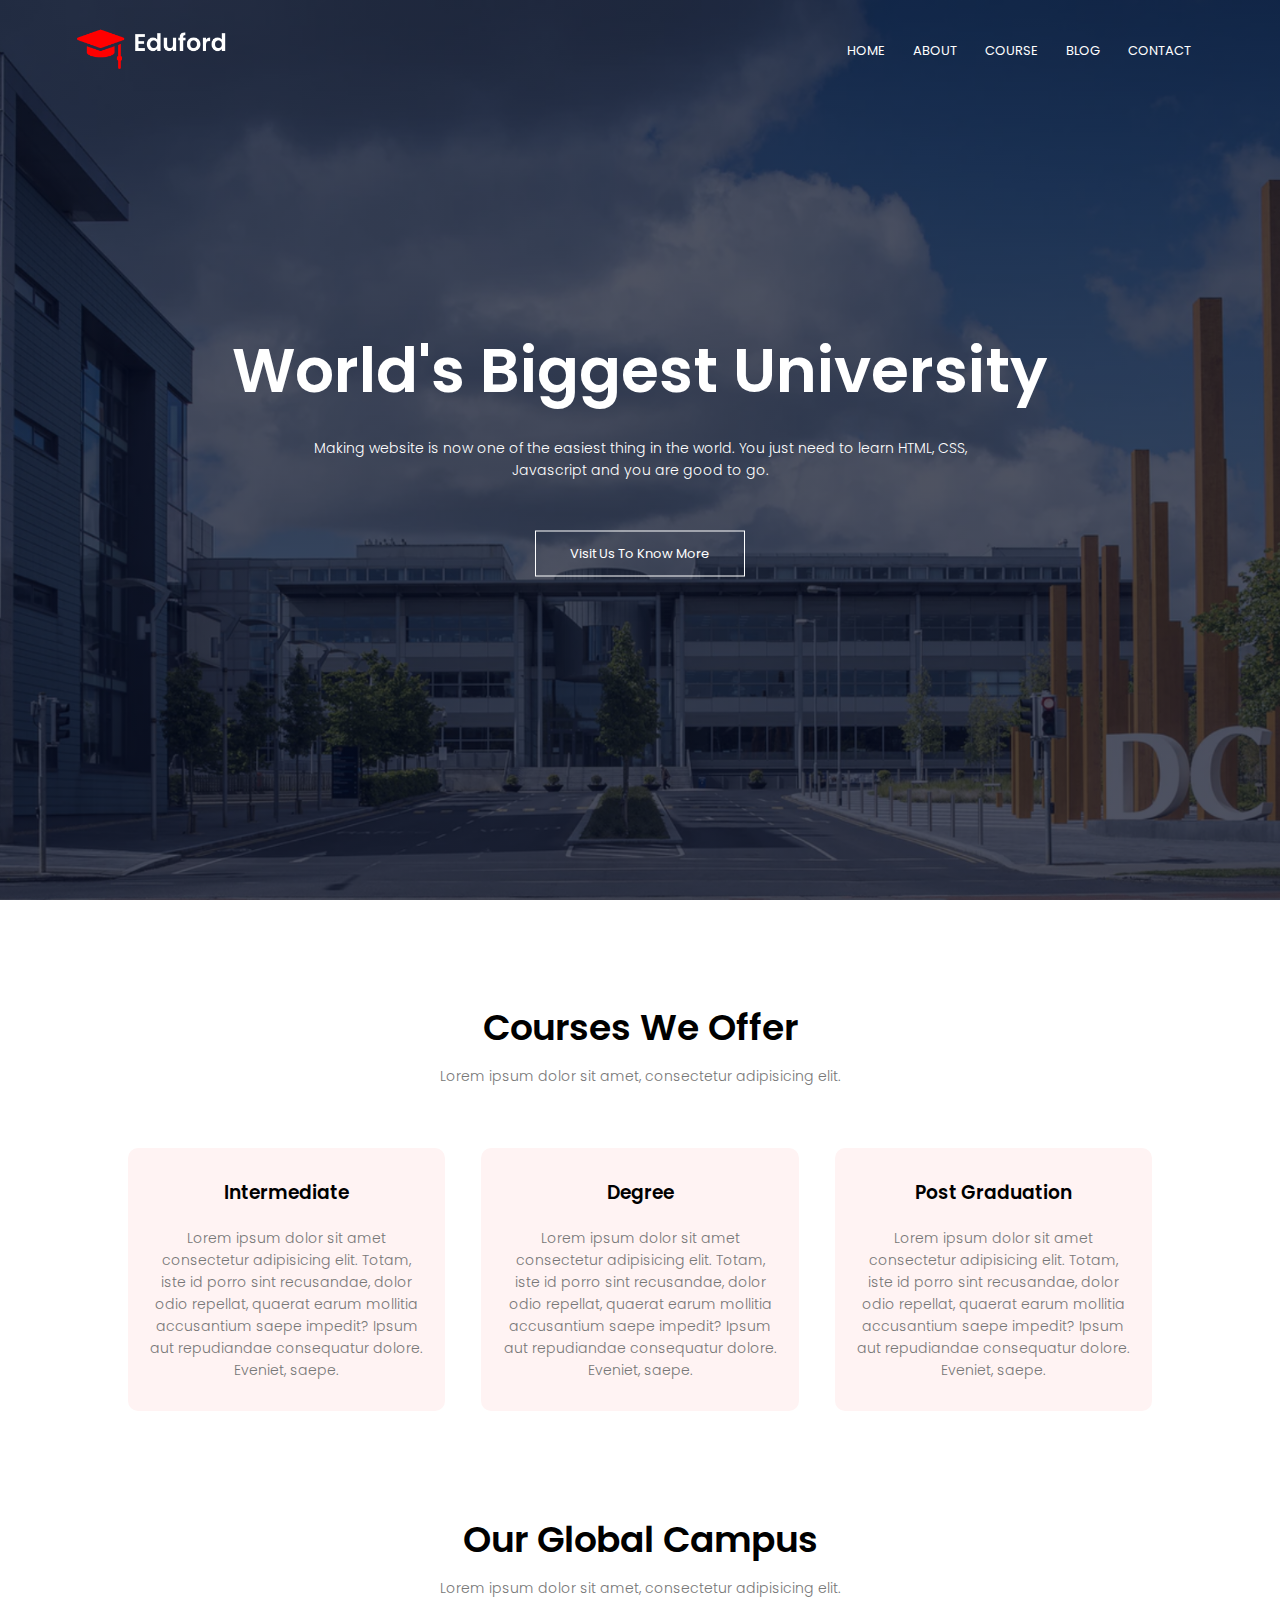
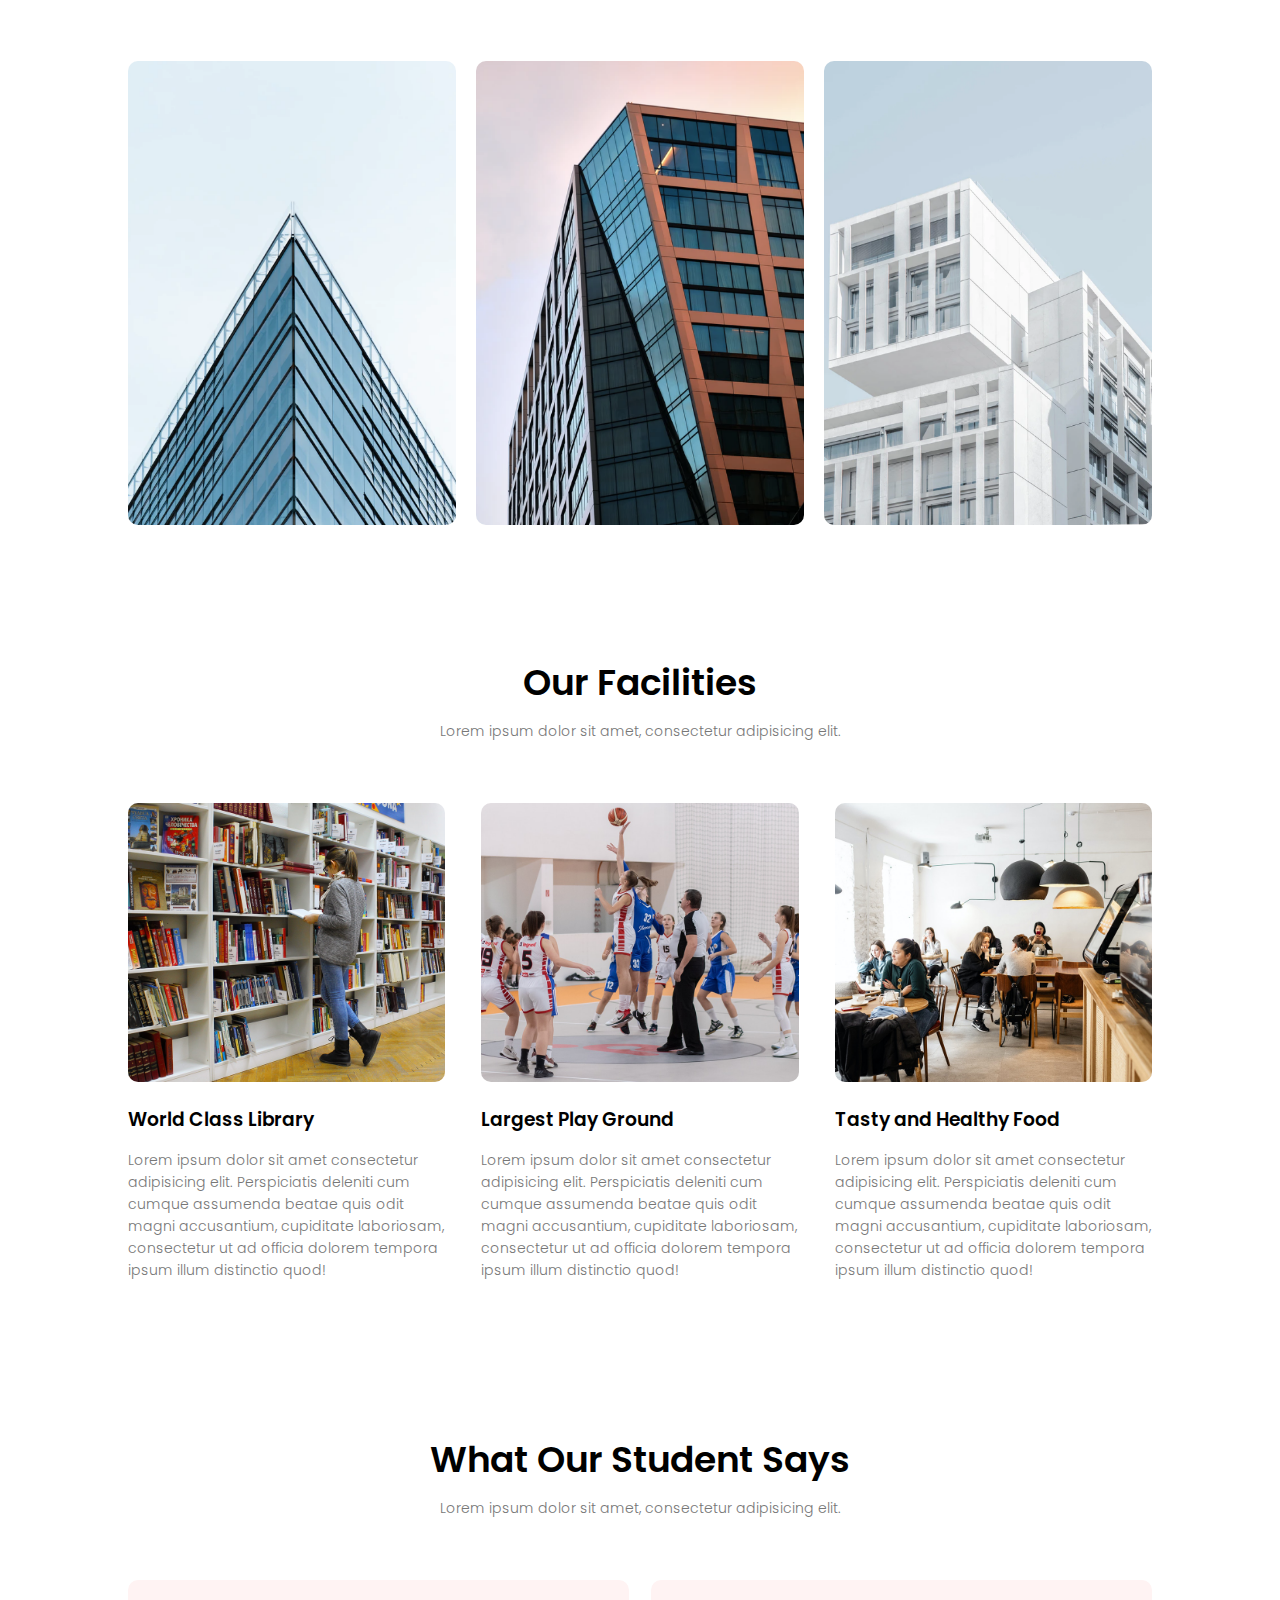
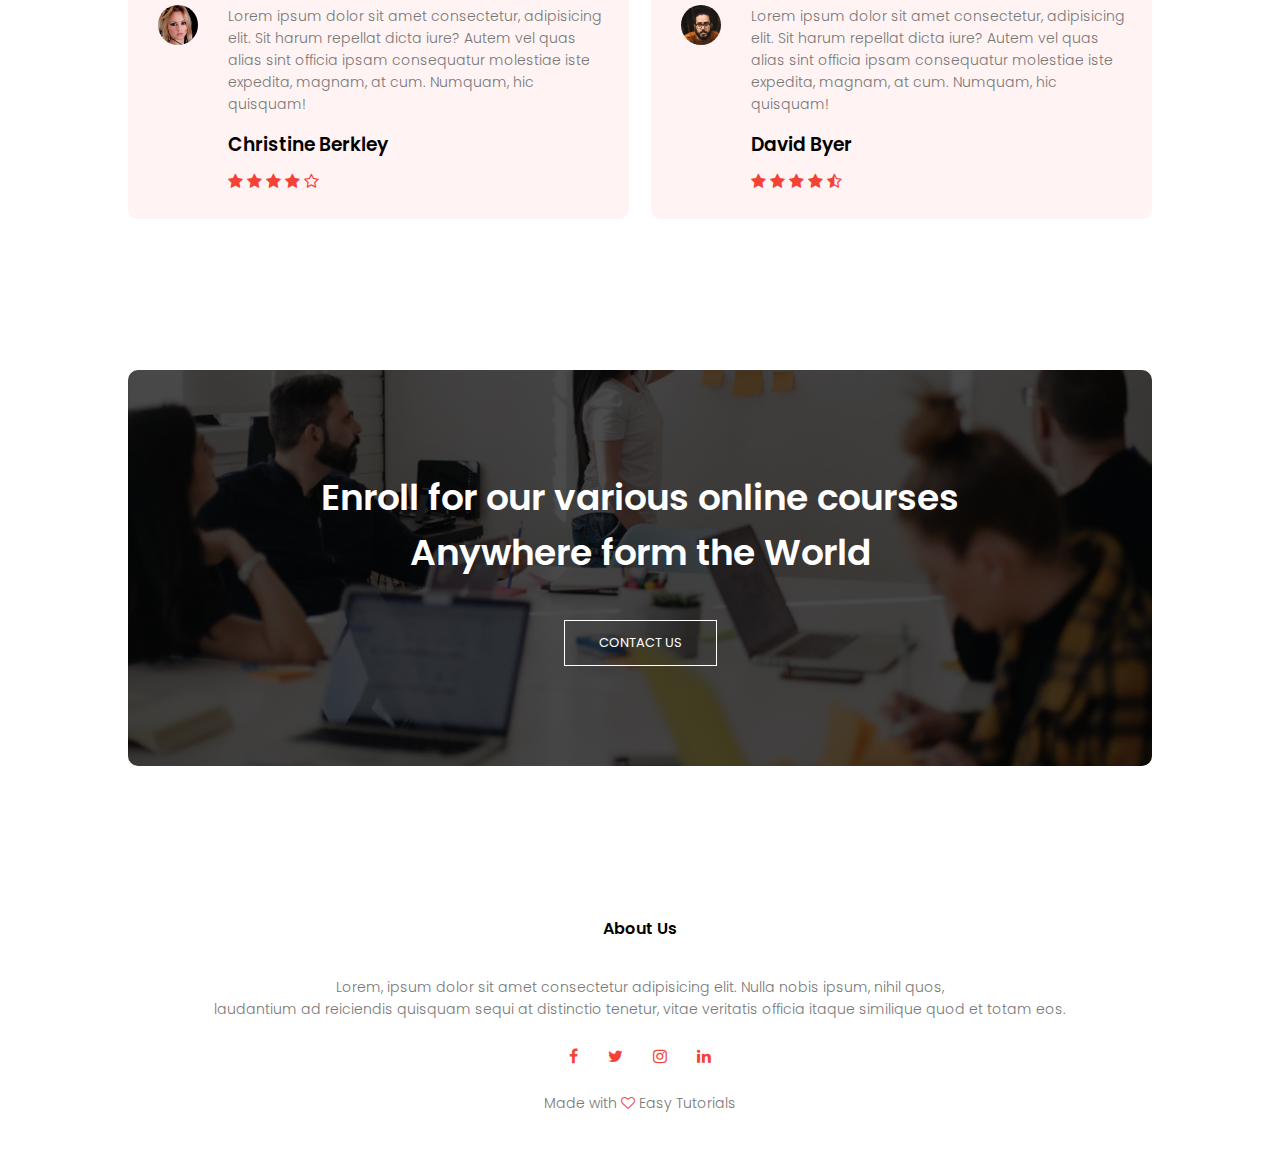
<file: Website/index.html>
<!DOCTYPE html>
<html>
    <head>
        <meta name="viewport" content="width=device-width, initial-scale=1.0">
        <title>University Web Design - Easy Tutorials</title>
        <link rel="stylesheet" href="style.css">
        <link rel="preconnect" href="https://fonts.googleapis.com">
    <link rel="preconnect" href="https://fonts.gstatic.com" crossorigin>
    <link href="https://fonts.googleapis.com/css2?family=Poppins:wght@100;200;300;400;600;700&display=swap" rel="stylesheet">
    <link rel="stylesheet" href="https://stackpath.bootstrapcdn.com/font-awesome/4.7.0/css/font-awesome.min.css">
    </head>
    <body>
        <section class="header">
            <nav>
              <a href="index.html"><img src="eduford_img/logo.png"></a>  
              <div class="nav-links" id="navLinks">
                <i class="fa fa-times" onclick="hideMenu()"></i>
                  <ul>
                    <li><a href="index.html">HOME</a></li>
                    <li><a href="about.html">ABOUT</a></li>
                    <li><a href="course.html">COURSE</a></li>
                    <li><a href="blog.html">BLOG</a></li>
                    <li><a href="contact.html">CONTACT</a></li>
                  </ul>
              </div>
              <i class="fa fa-bars" onclick="showMenu()"></i>
            </nav>


            <div class="text-box">
                <h1>World's Biggest University</h1>
                <p>Making website is now one of the easiest thing in the world. You just need to learn HTML, CSS, <br>Javascript and you are good to go.</p>
                <a href="" class="hero-btn">Visit Us To Know More</a>
            </div>

        </section>


        <!----- course ------>

        <section class="course">
            <h1>Courses We Offer</h1>
            <p>Lorem ipsum dolor sit amet, consectetur adipisicing elit.</p>

            <div class="row">
                <div class="course-col">
                    <h3>Intermediate</h3>
                    <p>Lorem ipsum dolor sit amet consectetur adipisicing elit. Totam, iste id porro sint recusandae, 
                        dolor odio repellat, quaerat earum mollitia accusantium saepe impedit? Ipsum aut repudiandae 
                        consequatur dolore. Eveniet, saepe.</p>
                </div>

                <div class="course-col">
                    <h3>Degree</h3>
                    <p>Lorem ipsum dolor sit amet consectetur adipisicing elit. Totam, iste id porro sint recusandae, 
                        dolor odio repellat, quaerat earum mollitia accusantium saepe impedit? Ipsum aut repudiandae 
                        consequatur dolore. Eveniet, saepe.</p>
                </div>

                <div class="course-col">
                    <h3>Post Graduation</h3>
                    <p>Lorem ipsum dolor sit amet consectetur adipisicing elit. Totam, iste id porro sint recusandae, 
                        dolor odio repellat, quaerat earum mollitia accusantium saepe impedit? Ipsum aut repudiandae 
                        consequatur dolore. Eveniet, saepe.</p>
                </div>
            </div>
        </section>

        <!---------campus--------->
        <section class="campus">
            <h1>Our Global Campus</h1>
            <p>Lorem ipsum dolor sit amet, consectetur adipisicing elit.</p>

            <div class="row">
                <div class="campus-col">
                    <img src="eduford_img/london.png">
                    <div class="layer">
                        <h3>LONDON</h3>
                    </div>
                </div>
                <div class="campus-col">
                    <img src="eduford_img/newyork.png">
                    <div class="layer">
                        <h3>NEW YORK</h3>
                    </div>
                </div>
                <div class="campus-col">
                    <img src="eduford_img/washington.png">
                    <div class="layer">
                        <h3>WASHINGTON</h3>
                    </div>
                </div>

            </div>
        </section>


        <!----------facilities------------->

        <section class="facilities">
            <h1>Our Facilities</h1>
            <p>Lorem ipsum dolor sit amet, consectetur adipisicing elit.</p>

            <div class="row">
                <div class="facilities-col">
                    <img src="eduford_img/library.png">
                    <h3>World Class Library</h3>
                    <p>Lorem ipsum dolor sit amet consectetur adipisicing elit. Perspiciatis deleniti cum cumque assumenda beatae quis odit magni accusantium, 
                        cupiditate laboriosam, consectetur ut ad officia dolorem tempora ipsum illum distinctio quod!</p>
                </div>
                <div class="facilities-col">
                    <img src="eduford_img/basketball.png">
                    <h3>Largest Play Ground</h3>
                    <p>Lorem ipsum dolor sit amet consectetur adipisicing elit. Perspiciatis deleniti cum cumque assumenda beatae quis odit magni accusantium, 
                        cupiditate laboriosam, consectetur ut ad officia dolorem tempora ipsum illum distinctio quod!</p>
                </div>
                <div class="facilities-col">
                    <img src="eduford_img/cafeteria.png">
                    <h3>Tasty and Healthy Food</h3>
                    <p>Lorem ipsum dolor sit amet consectetur adipisicing elit. Perspiciatis deleniti cum cumque assumenda beatae quis odit magni accusantium, 
                        cupiditate laboriosam, consectetur ut ad officia dolorem tempora ipsum illum distinctio quod!</p>
                </div>
            </div>

        </section>

        <!----------testimonials------------->

        <section class="testimonials">
            <h1>What Our Student Says</h1>
            <p>Lorem ipsum dolor sit amet, consectetur adipisicing elit.</p>

            <div class="row">
                <div class="testimonials-col">
                    <img src="eduford_img/user1.jpg">
                    <div>
                        <p>Lorem ipsum dolor sit amet consectetur, adipisicing elit. 
                            Sit harum repellat dicta iure? Autem vel quas alias sint officia ipsam consequatur molestiae iste expedita, 
                            magnam, at cum. Numquam, hic quisquam!</p>
                            <h3>Christine Berkley</h3>
                            <i class="fa fa-star"></i>
                            <i class="fa fa-star"></i>
                            <i class="fa fa-star"></i>
                            <i class="fa fa-star"></i>
                            <i class="fa fa-star-o"></i>
                    </div>
                </div>
                <div class="testimonials-col">
                    <img src="eduford_img/user2.jpg">
                    <div>
                        <p>Lorem ipsum dolor sit amet consectetur, adipisicing elit. 
                            Sit harum repellat dicta iure? Autem vel quas alias sint officia ipsam consequatur molestiae iste expedita, 
                            magnam, at cum. Numquam, hic quisquam!</p>
                            <h3>David Byer</h3>
                            <i class="fa fa-star"></i>
                            <i class="fa fa-star"></i>
                            <i class="fa fa-star"></i>
                            <i class="fa fa-star"></i>
                            <i class="fa fa-star-half-o"></i>
                    </div>
                </div>

            </div>


        </section>


        <!--- Call to Action --->
        
        <section class="cta">
            <h1>Enroll for our various online courses <br>Anywhere form the World</h1>
            <a href="" class="hero-btn">CONTACT US</a>
            
        </section>

        <!--- Footer --->
        
        <section class="footer">
            <h4>About Us</h4>
            <p>Lorem, ipsum dolor sit amet consectetur adipisicing elit. Nulla nobis ipsum, nihil quos, <br>laudantium ad reiciendis quisquam sequi at distinctio tenetur, vitae veritatis officia itaque similique quod et totam eos.</p>
            <div class="icons">
                <i class="fa fa-facebook"></i>
                <i class="fa fa-twitter"></i>
                <i class="fa fa-instagram"></i>
                <i class="fa fa-linkedin"></i>
            </div>
            <p>Made with <i class="fa fa-heart-o"></i> Easy Tutorials</p>
        </section>





        <!---------JavaScript for Toggle Menu--------->
        <script>

            var navLinks = document.getElementById("navLinks");
            
            function showMenu(){
                navLinks.style.right = "0";
            }
            function hideMenu(){
                navLinks.style.right = "-200px";
            }

        </script>


    </body>
</html>
</file>
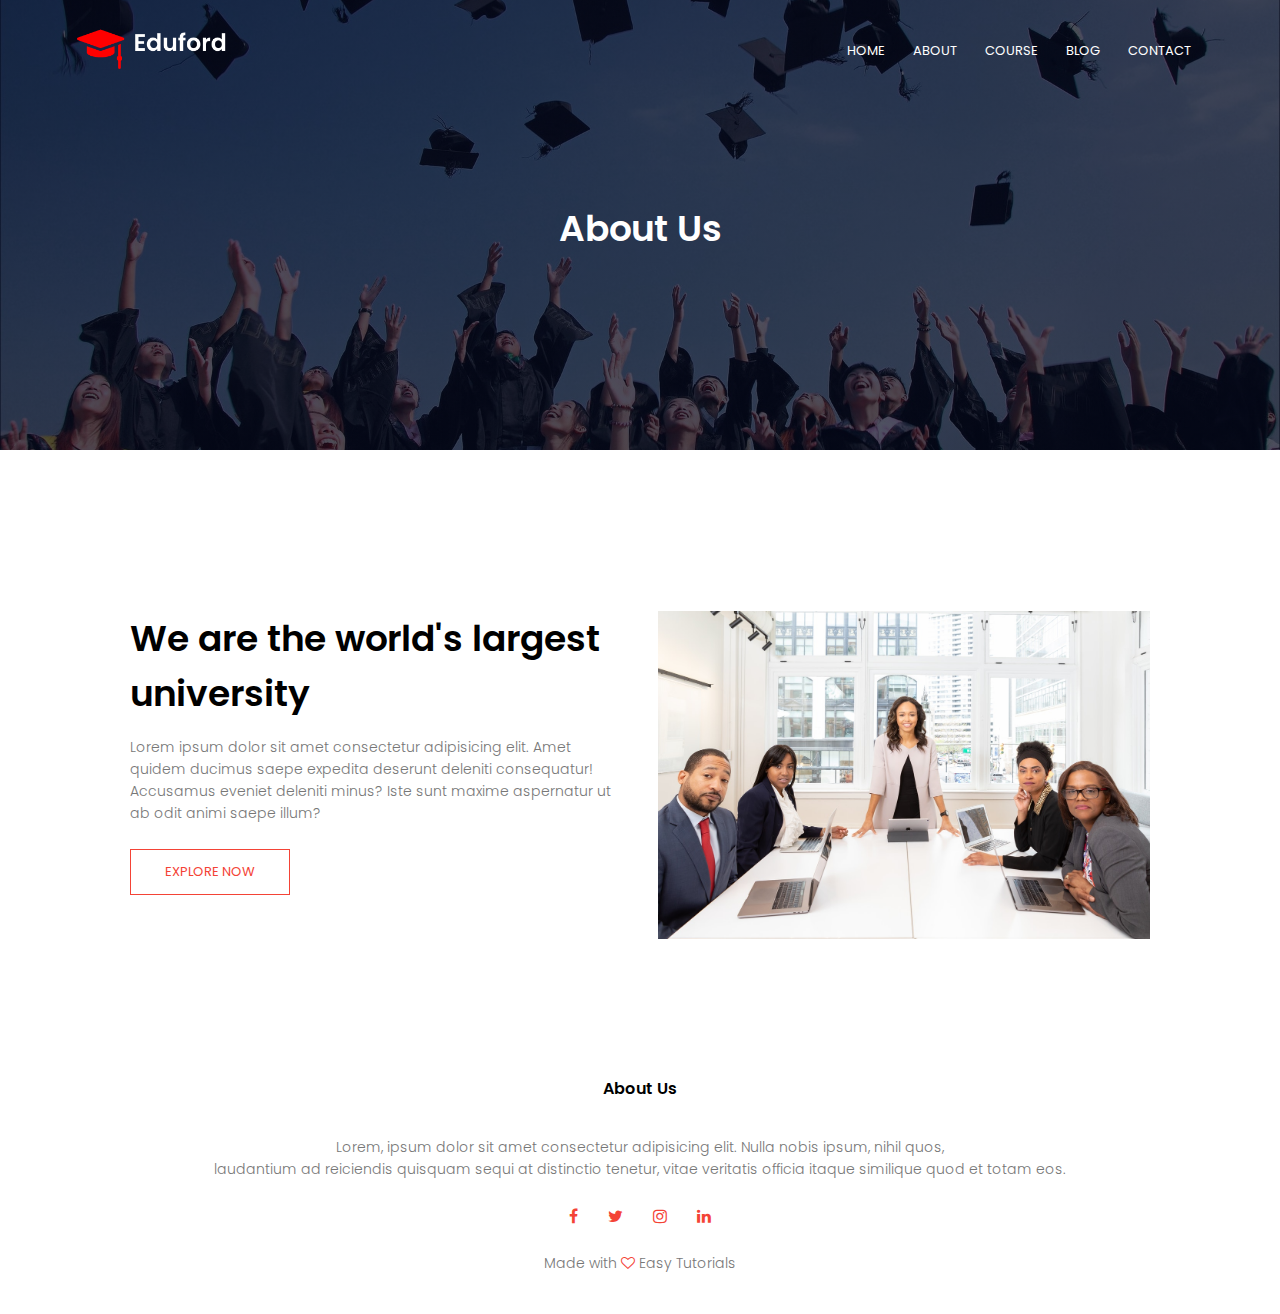
<file: Website/about.html>
<!DOCTYPE html>
<html>
    <head>
        <meta name="viewport" content="width=device-width, initial-scale=1.0">
        <title>University Web Design - Easy Tutorials</title>
        <link rel="stylesheet" href="style.css">
        <link rel="preconnect" href="https://fonts.googleapis.com">
    <link rel="preconnect" href="https://fonts.gstatic.com" crossorigin>
    <link href="https://fonts.googleapis.com/css2?family=Poppins:wght@100;200;300;400;600;700&display=swap" rel="stylesheet">
    <link rel="stylesheet" href="https://stackpath.bootstrapcdn.com/font-awesome/4.7.0/css/font-awesome.min.css">
    </head>
    <body>
        <section class="sub-header">
            <nav>
              <a href="index.html"><img src="eduford_img/logo.png"></a>  
              <div class="nav-links" id="navLinks">
                <i class="fa fa-times" onclick="hideMenu()"></i>
                  <ul>
                    <li><a href="index.html">HOME</a></li>
                    <li><a href="about.html">ABOUT</a></li>
                    <li><a href="course.html">COURSE</a></li>
                    <li><a href="blog.html">BLOG</a></li>
                    <li><a href="contact.html">CONTACT</a></li>
                  </ul>
              </div>
              <i class="fa fa-bars" onclick="showMenu()"></i>
            </nav>
            <h1>About Us</h1>

        </section>

        <!--- about us content --->

        <section class="about-us">

            <div class="row">
                <div class="about-col">
                    <h1>We are the world's largest university</h1>
                    <p>Lorem ipsum dolor sit amet consectetur adipisicing elit. Amet quidem ducimus saepe expedita deserunt deleniti consequatur! Accusamus eveniet deleniti minus? Iste sunt maxime aspernatur ut ab odit animi saepe illum?</p>
                    <a href="" class="hero-btn red-btn">EXPLORE NOW</a>
                </div>
                <div class="about-col">
                    <img src="eduford_img/about.jpg">
                </div>
            </div>

        </section>



        <!--- Footer --->
        
        <section class="footer">
            <h4>About Us</h4>
            <p>Lorem, ipsum dolor sit amet consectetur adipisicing elit. Nulla nobis ipsum, nihil quos, <br>laudantium ad reiciendis quisquam sequi at distinctio tenetur, vitae veritatis officia itaque similique quod et totam eos.</p>
            <div class="icons">
                <i class="fa fa-facebook"></i>
                <i class="fa fa-twitter"></i>
                <i class="fa fa-instagram"></i>
                <i class="fa fa-linkedin"></i>
            </div>
            <p>Made with <i class="fa fa-heart-o"></i> Easy Tutorials</p>
        </section>





        <!---------JavaScript for Toggle Menu--------->
        <script>

            var navLinks = document.getElementById("navLinks");
            
            function showMenu(){
                navLinks.style.right = "0";
            }
            function hideMenu(){
                navLinks.style.right = "-200px";
            }

        </script>


    </body>
</html>
</file>
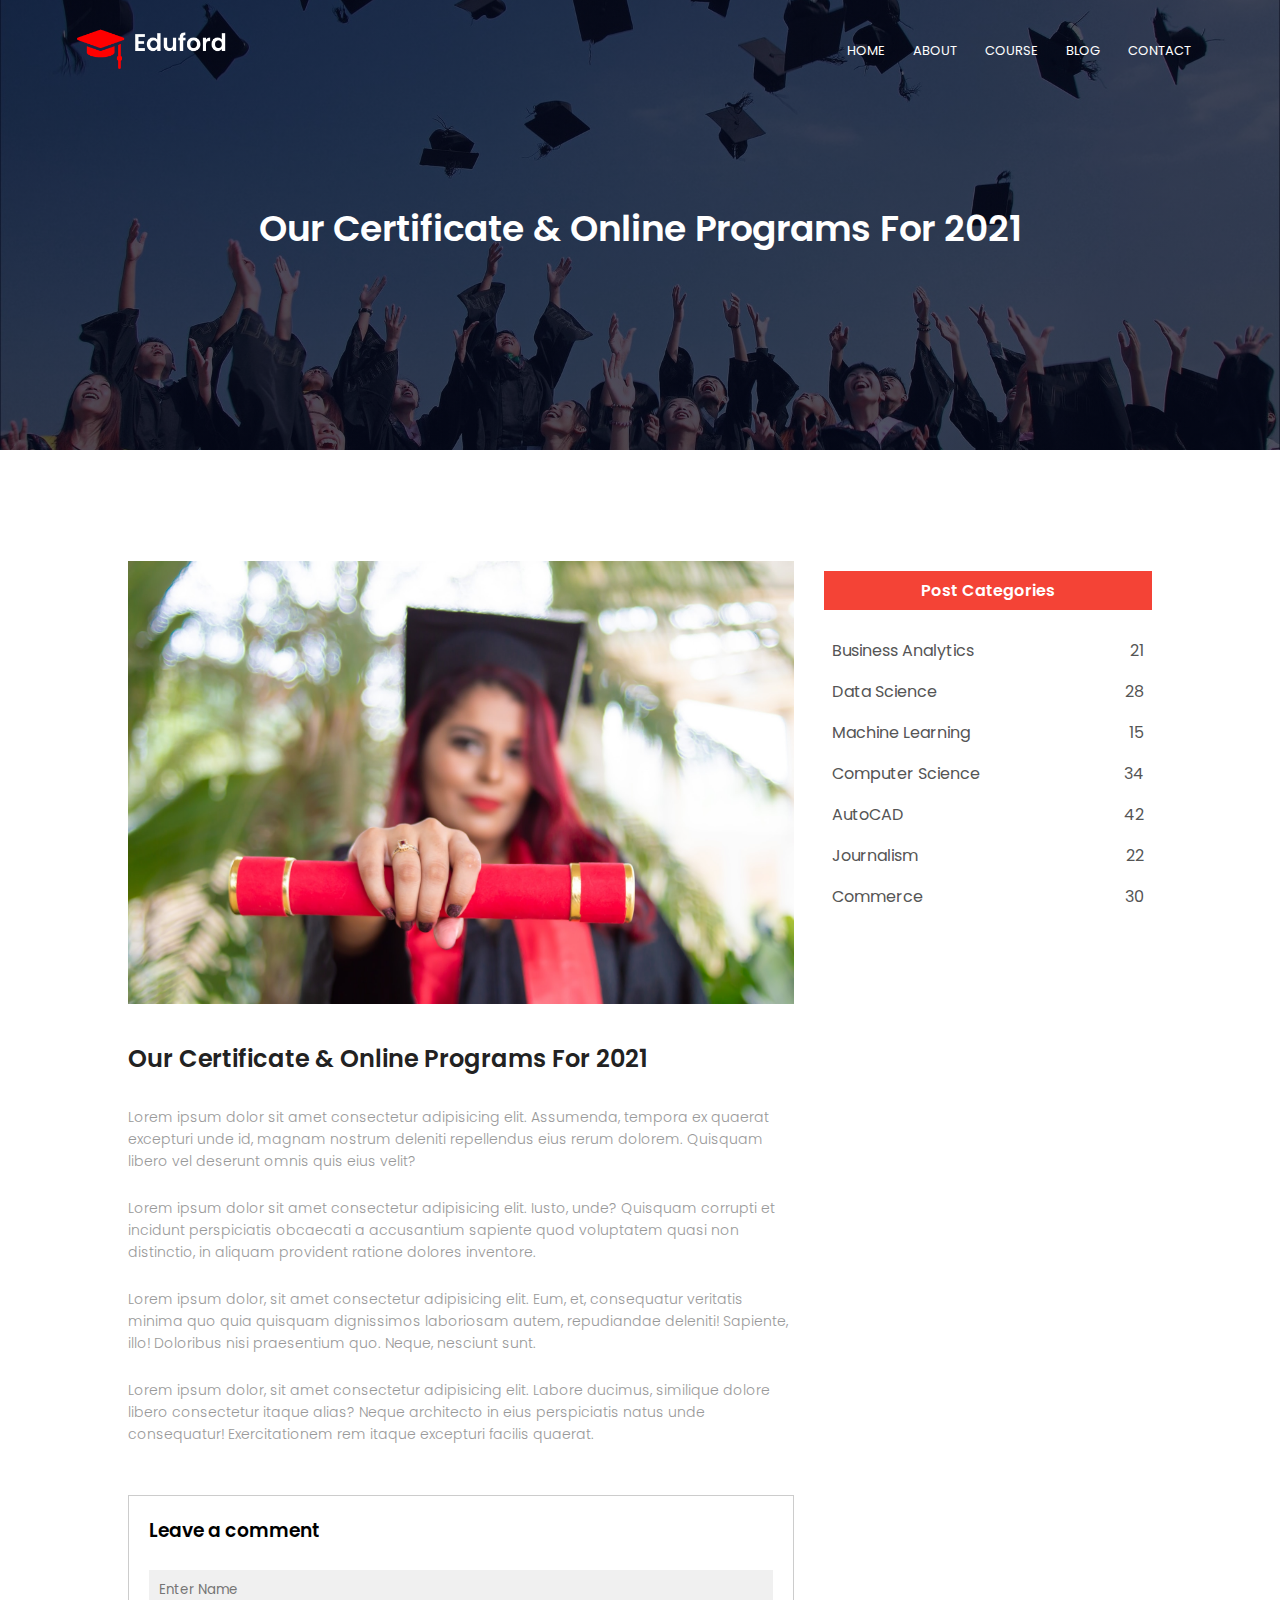
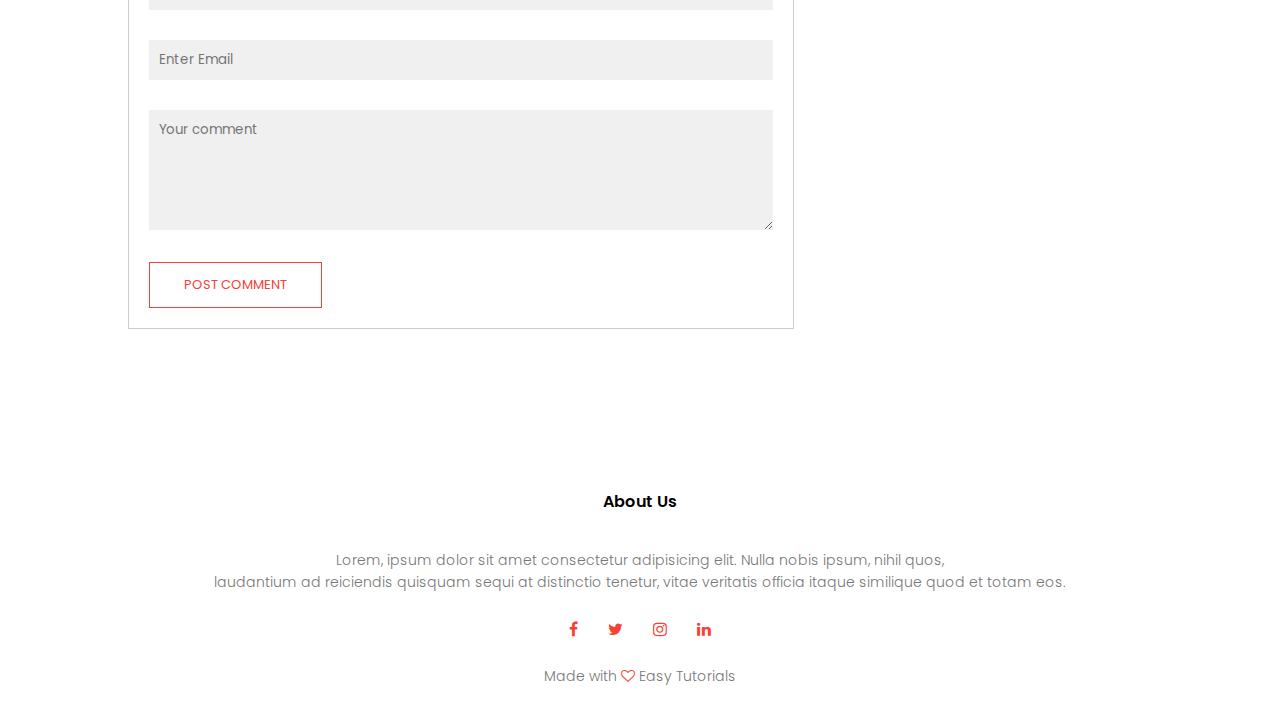
<file: Website/blog.html>
<!DOCTYPE html>
<html>
    <head>
        <meta name="viewport" content="width=device-width, initial-scale=1.0">
        <title>University Web Design - Easy Tutorials</title>
        <link rel="stylesheet" href="style.css">
        <link rel="preconnect" href="https://fonts.googleapis.com">
    <link rel="preconnect" href="https://fonts.gstatic.com" crossorigin>
    <link href="https://fonts.googleapis.com/css2?family=Poppins:wght@100;200;300;400;600;700&display=swap" rel="stylesheet">
    <link rel="stylesheet" href="https://stackpath.bootstrapcdn.com/font-awesome/4.7.0/css/font-awesome.min.css">
    </head>
    <body>
        <section class="sub-header">
            <nav>
              <a href="index.html"><img src="eduford_img/logo.png"></a>  
              <div class="nav-links" id="navLinks">
                <i class="fa fa-times" onclick="hideMenu()"></i>
                  <ul>
                    <li><a href="index.html">HOME</a></li>
                    <li><a href="about.html">ABOUT</a></li>
                    <li><a href="course.html">COURSE</a></li>
                    <li><a href="blog.html">BLOG</a></li>
                    <li><a href="contact.html">CONTACT</a></li>
                  </ul>
              </div>
              <i class="fa fa-bars" onclick="showMenu()"></i>
            </nav>
            <h1>Our Certificate & Online Programs For 2021</h1>

        </section>

        <!--- Blog page content --->

        <section class="blog-content">
            <div class="row">
                <div class="blog-left">
                    <img src="eduford_img/certificate.jpg">
                    <h2>Our Certificate & Online Programs For 2021</h2>
                    <p>Lorem ipsum dolor sit amet consectetur adipisicing elit. Assumenda, tempora ex quaerat excepturi unde id, magnam nostrum deleniti repellendus eius rerum dolorem. Quisquam libero vel deserunt omnis quis eius velit?</p>
                    <br>
                    <p>Lorem ipsum dolor sit amet consectetur adipisicing elit. Iusto, unde? Quisquam corrupti et incidunt perspiciatis obcaecati a accusantium sapiente quod voluptatem quasi non distinctio, in aliquam provident ratione dolores inventore.</p>
                    <br>
                    <p>Lorem ipsum dolor, sit amet consectetur adipisicing elit. Eum, et, consequatur veritatis minima quo quia quisquam dignissimos laboriosam autem, repudiandae deleniti! Sapiente, illo! Doloribus nisi praesentium quo. Neque, nesciunt sunt.</p>
                    <br>
                    <p>Lorem ipsum dolor, sit amet consectetur adipisicing elit. Labore ducimus, similique dolore libero consectetur itaque alias? Neque architecto in eius perspiciatis natus unde consequatur! Exercitationem rem itaque excepturi facilis quaerat.</p>

                    <div class="comment-box">
                        <h3>Leave a comment</h3>

                        <form class="comment-form">
                            <input type="text" placeholder="Enter Name">
                            <input type="email" placeholder="Enter Email">
                            <textarea rows="5" placeholder="Your comment"></textarea>
                            <button type="submit" class="hero-btn red-btn">POST COMMENT</button>


                        </form>
                    </div>

                </div>
                <div class="blog-right">
                    <h3>Post Categories</h3>
                    <div>
                        <span>Business Analytics</span>
                        <span>21</span>
                    </div>
                    <div>
                        <span>Data Science</span>
                        <span>28</span>
                    </div>
                    <div>
                        <span>Machine Learning</span>
                        <span>15</span>
                    </div>
                    <div>
                        <span>Computer Science</span>
                        <span>34</span>
                    </div>
                    <div>
                        <span>AutoCAD</span>
                        <span>42</span>
                    </div>
                    <div>
                        <span>Journalism</span>
                        <span>22</span>
                    </div>
                    <div>
                        <span>Commerce</span>
                        <span>30</span>
                    </div>
                </div>
            </div>

        </section>

        <!--- Footer --->
        
        <section class="footer">
            <h4>About Us</h4>
            <p>Lorem, ipsum dolor sit amet consectetur adipisicing elit. Nulla nobis ipsum, nihil quos, <br>laudantium ad reiciendis quisquam sequi at distinctio tenetur, vitae veritatis officia itaque similique quod et totam eos.</p>
            <div class="icons">
                <i class="fa fa-facebook"></i>
                <i class="fa fa-twitter"></i>
                <i class="fa fa-instagram"></i>
                <i class="fa fa-linkedin"></i>
            </div>
            <p>Made with <i class="fa fa-heart-o"></i> Easy Tutorials</p>
        </section>





        <!---------JavaScript for Toggle Menu--------->
        <script>

            var navLinks = document.getElementById("navLinks");
            
            function showMenu(){
                navLinks.style.right = "0";
            }
            function hideMenu(){
                navLinks.style.right = "-200px";
            }

        </script>


    </body>
</html>
</file>
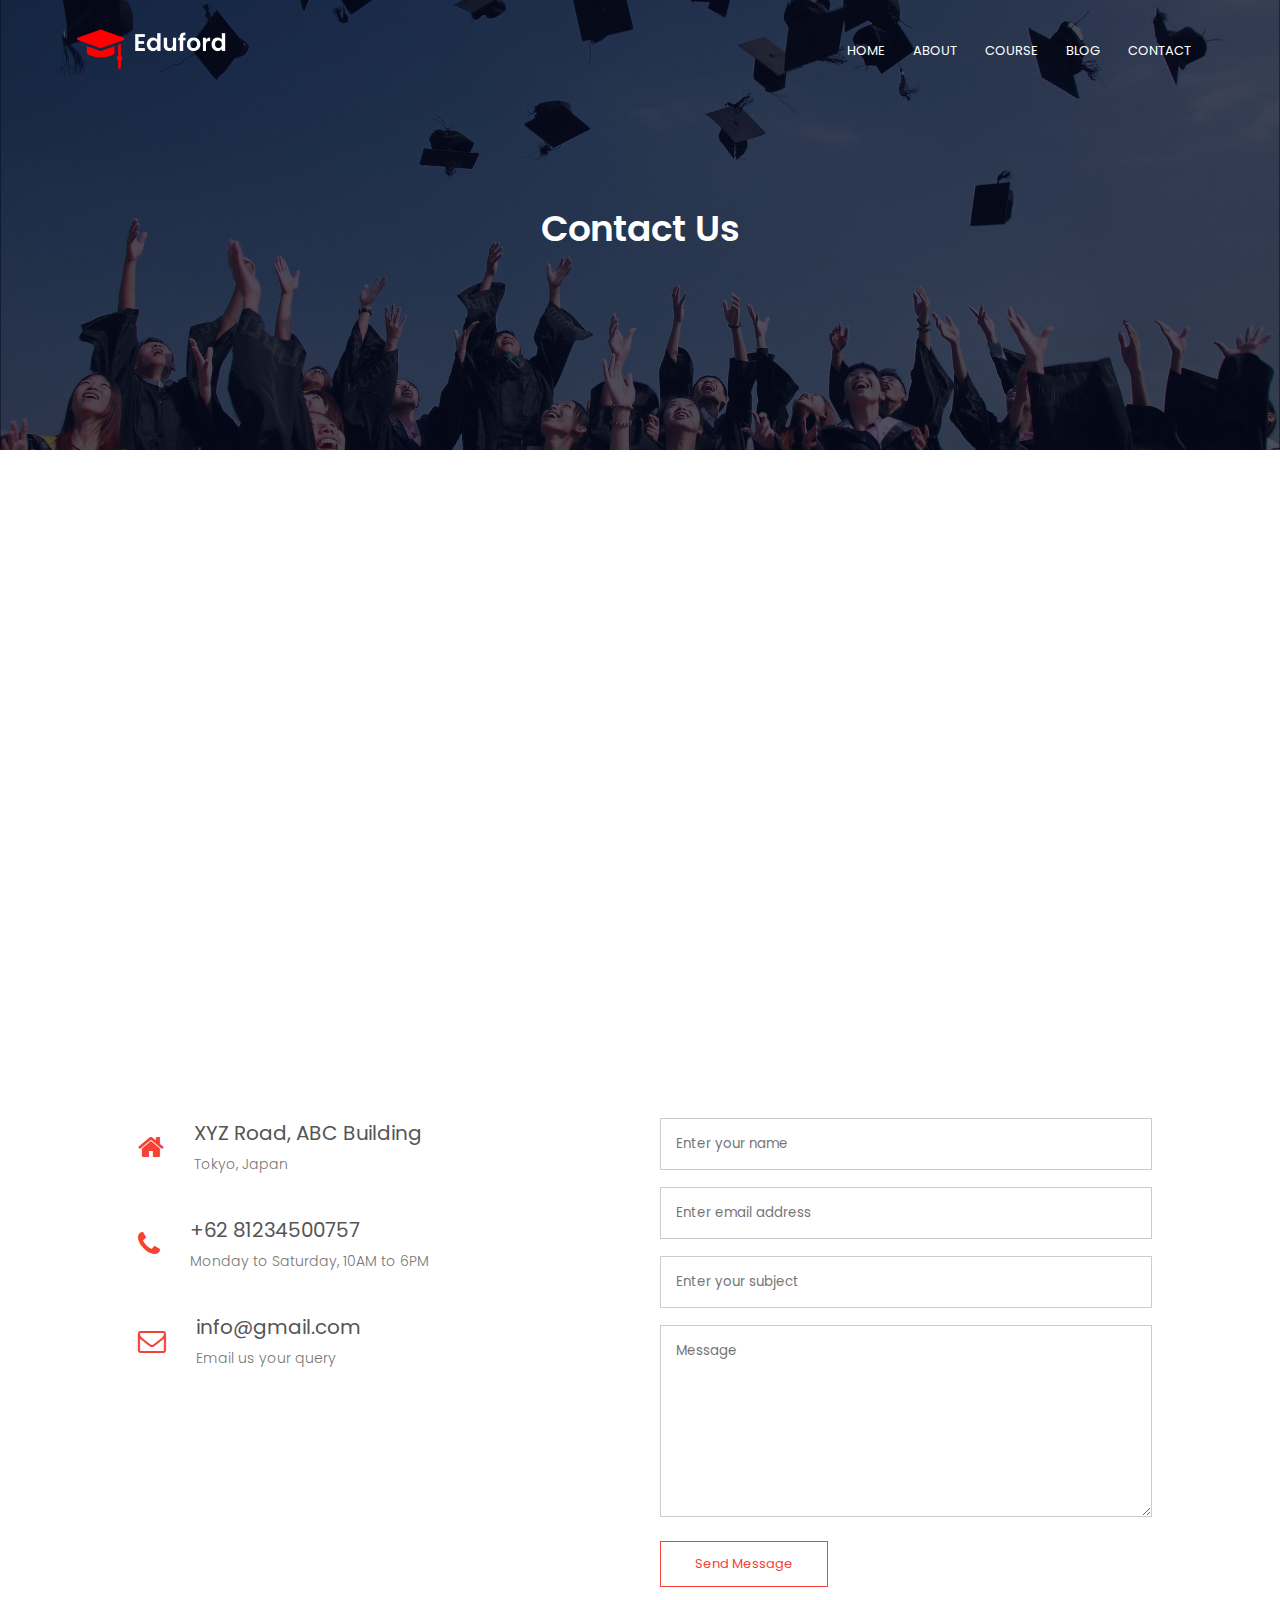
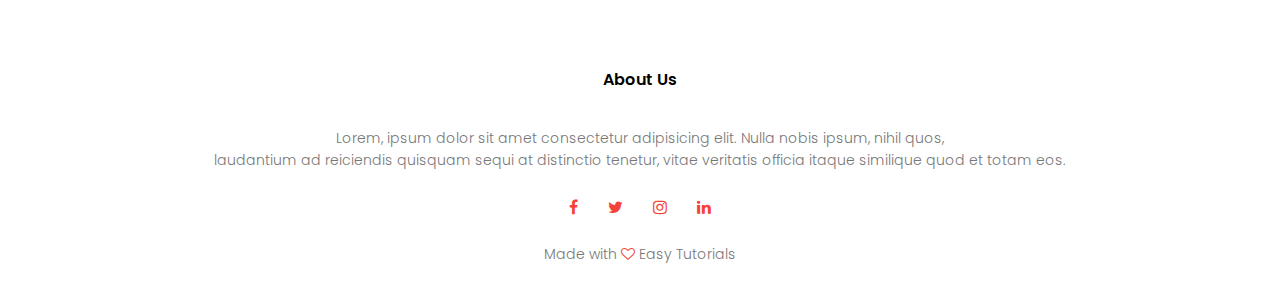
<file: Website/contact.html>
<!DOCTYPE html>
<html>
    <head>
        <meta name="viewport" content="width=device-width, initial-scale=1.0">
        <title>University Web Design - Easy Tutorials</title>
        <link rel="stylesheet" href="style.css">
        <link rel="preconnect" href="https://fonts.googleapis.com">
    <link rel="preconnect" href="https://fonts.gstatic.com" crossorigin>
    <link href="https://fonts.googleapis.com/css2?family=Poppins:wght@100;200;300;400;600;700&display=swap" rel="stylesheet">
    <link rel="stylesheet" href="https://stackpath.bootstrapcdn.com/font-awesome/4.7.0/css/font-awesome.min.css">
    </head>
    <body>
        <section class="sub-header">
            <nav>
              <a href="index.html"><img src="eduford_img/logo.png"></a>  
              <div class="nav-links" id="navLinks">
                <i class="fa fa-times" onclick="hideMenu()"></i>
                  <ul>
                      <li><a href="index.html">HOME</a></li>
                      <li><a href="about.html">ABOUT</a></li>
                      <li><a href="course.html">COURSE</a></li>
                      <li><a href="blog.html">BLOG</a></li>
                      <li><a href="contact.html">CONTACT</a></li>
                  </ul>
              </div>
              <i class="fa fa-bars" onclick="showMenu()"></i>
            </nav>
            <h1>Contact Us</h1>

        </section>

        <!--- contact us --->

        <section class="location">
            <iframe src="https://www.google.com/maps/embed?pb=!1m18!1m12!1m3!1d207446.97304929505!2d139.6007824627079!3d35.66816252732583!2m3!1f0!2f0!3f0!3m2!1i1024!2i768!4f13.1!3m3!1m2!1s0x60188b857628235d%3A0xcdd8aef709a2b520!2sTokyo%2C%20Jepang!5e0!3m2!1sid!2sid!4v1632197543173!5m2!1sid!2sid" width="600" height="450" style="border:0;" allowfullscreen="" loading="lazy"></iframe>

        </section>

        <section class="contact-us">
            <div class="row">
                <div class="contact-col">
                    <div>
                        <i class="fa fa-home"></i>
                        <span>
                            <h5>XYZ Road, ABC Building</h5>
                            <p>Tokyo, Japan</p>
                        </span>
                    </div>
                    <div>
                        <i class="fa fa-phone"></i>
                        <span>
                            <h5>+62 81234500757</h5>
                            <p>Monday to Saturday, 10AM to 6PM</p>
                        </span>
                    </div>
                    <div>
                        <i class="fa fa-envelope-o"></i>
                        <span>
                            <h5>info@gmail.com</h5>
                            <p>Email us your query</p>
                        </span>
                    </div>
                </div>
                <div class="contact-col">
                    <form action="form-handler.php" method="POST">
                        <input type="text" name="name" placeholder="Enter your name" required>
                        <input type="email" name="email" placeholder="Enter email address" required>
                        <input type="text" name="subject" placeholder="Enter your subject" required>
                        <textarea rows="8" name="message" placeholder="Message" required></textarea>
                        <button type="submit" class="hero-btn red-btn">Send Message</button>
                    </form>
                </div>
                
            </div>

        </section>
       



        <!--- Footer --->
        
        <section class="footer">
            <h4>About Us</h4>
            <p>Lorem, ipsum dolor sit amet consectetur adipisicing elit. Nulla nobis ipsum, nihil quos, <br>laudantium ad reiciendis quisquam sequi at distinctio tenetur, vitae veritatis officia itaque similique quod et totam eos.</p>
            <div class="icons">
                <i class="fa fa-facebook"></i>
                <i class="fa fa-twitter"></i>
                <i class="fa fa-instagram"></i>
                <i class="fa fa-linkedin"></i>
            </div>
            <p>Made with <i class="fa fa-heart-o"></i> Easy Tutorials</p>
        </section>





        <!---------JavaScript for Toggle Menu--------->
        <script>

            var navLinks = document.getElementById("navLinks");
            
            function showMenu(){
                navLinks.style.right = "0";
            }
            function hideMenu(){
                navLinks.style.right = "-200px";
            }

        </script>


    </body>
</html>
</file>
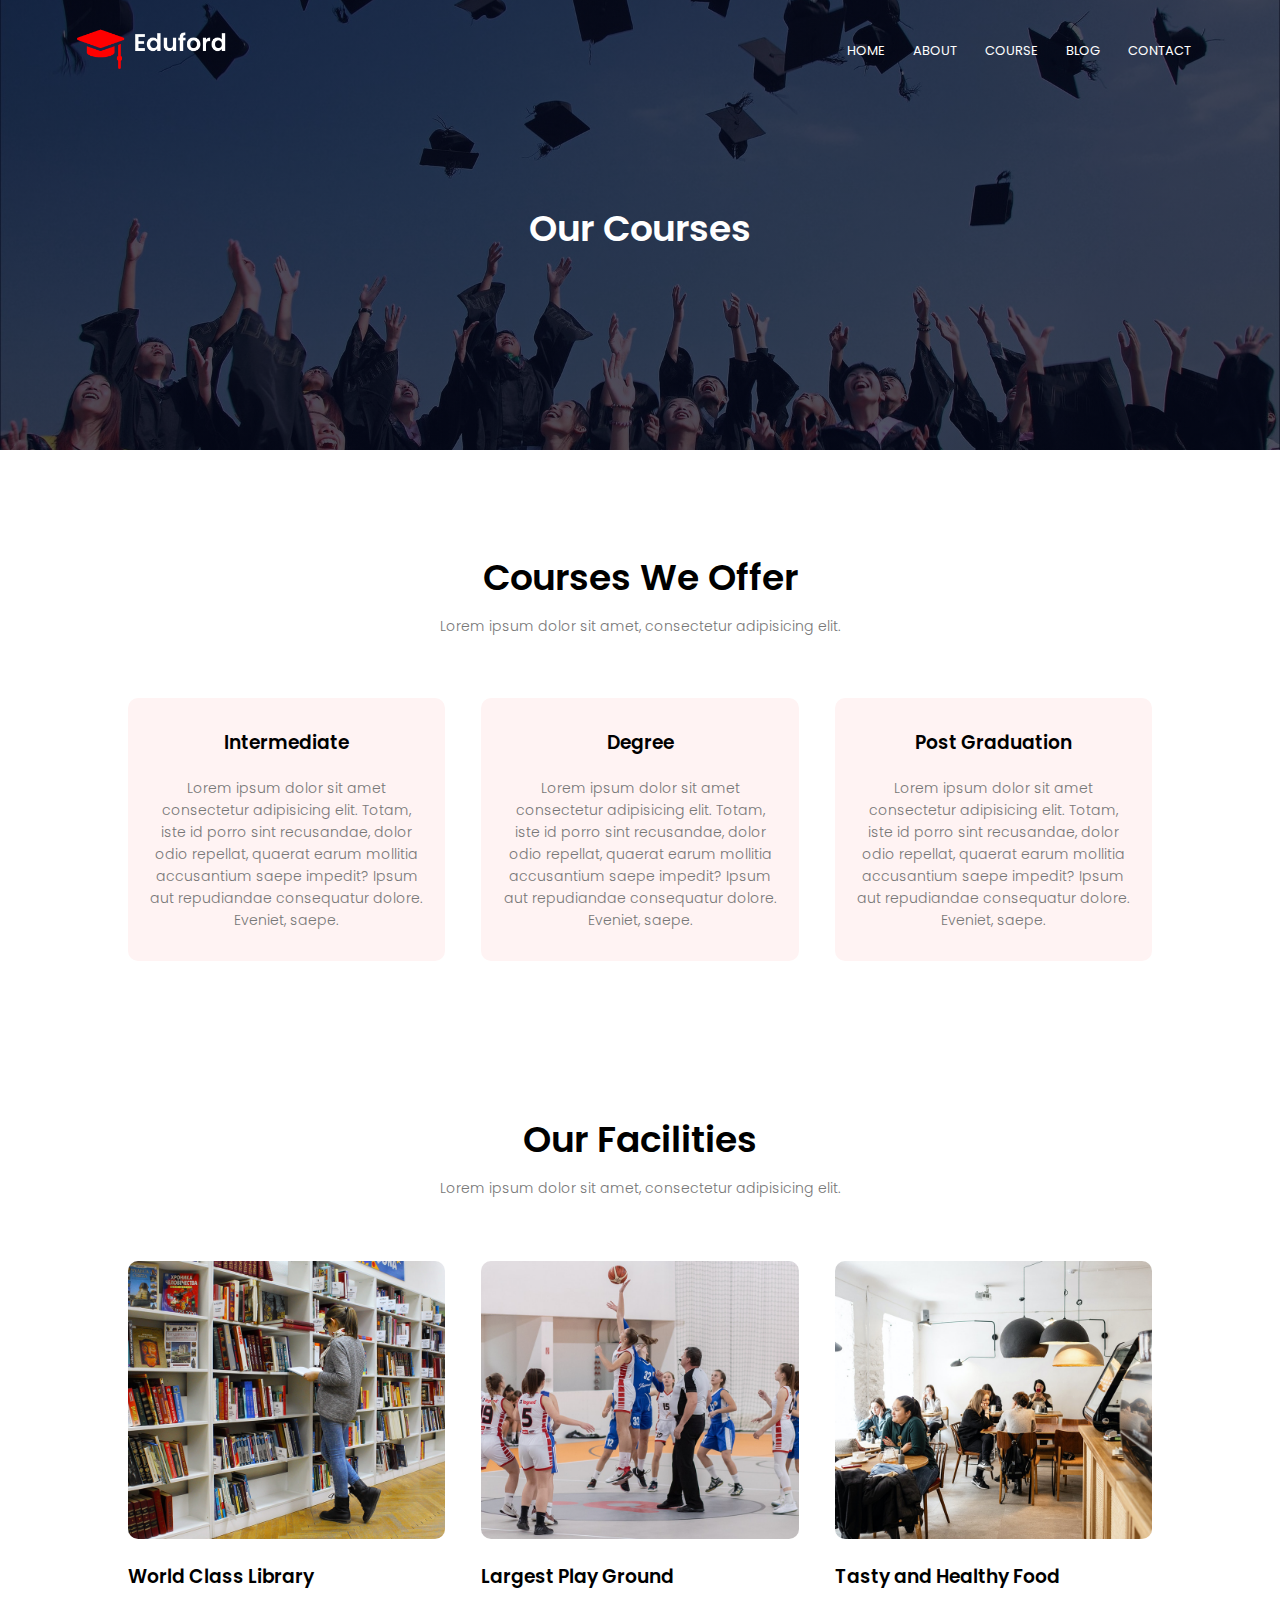
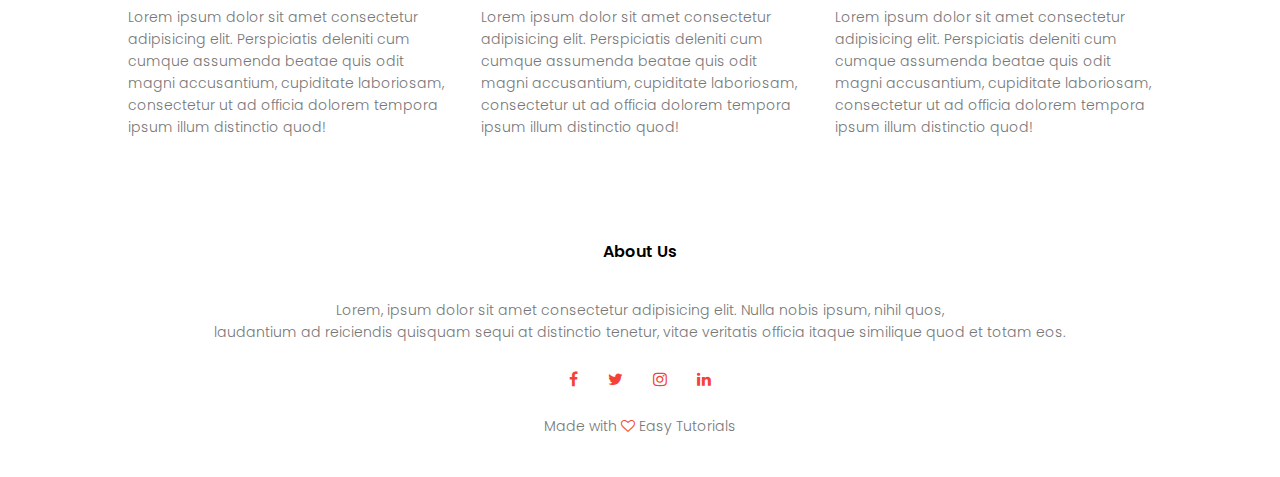
<file: Website/course.html>
<!DOCTYPE html>
<html>
    <head>
        <meta name="viewport" content="width=device-width, initial-scale=1.0">
        <title>University Web Design - Easy Tutorials</title>
        <link rel="stylesheet" href="style.css">
        <link rel="preconnect" href="https://fonts.googleapis.com">
    <link rel="preconnect" href="https://fonts.gstatic.com" crossorigin>
    <link href="https://fonts.googleapis.com/css2?family=Poppins:wght@100;200;300;400;600;700&display=swap" rel="stylesheet">
    <link rel="stylesheet" href="https://stackpath.bootstrapcdn.com/font-awesome/4.7.0/css/font-awesome.min.css">
    </head>
    <body>
        <section class="sub-header">
            <nav>
              <a href="index.html"><img src="eduford_img/logo.png"></a>  
              <div class="nav-links" id="navLinks">
                <i class="fa fa-times" onclick="hideMenu()"></i>
                  <ul>
                    <li><a href="index.html">HOME</a></li>
                    <li><a href="about.html">ABOUT</a></li>
                    <li><a href="course.html">COURSE</a></li>
                    <li><a href="blog.html">BLOG</a></li>
                    <li><a href="contact.html">CONTACT</a></li>
                  </ul>
              </div>
              <i class="fa fa-bars" onclick="showMenu()"></i>
            </nav>
            <h1>Our Courses</h1>

        </section>

        <!--- Course --->

        <section class="course">
            <h1>Courses We Offer</h1>
            <p>Lorem ipsum dolor sit amet, consectetur adipisicing elit.</p>

            <div class="row">
                <div class="course-col">
                    <h3>Intermediate</h3>
                    <p>Lorem ipsum dolor sit amet consectetur adipisicing elit. Totam, iste id porro sint recusandae, 
                        dolor odio repellat, quaerat earum mollitia accusantium saepe impedit? Ipsum aut repudiandae 
                        consequatur dolore. Eveniet, saepe.</p>
                </div>

                <div class="course-col">
                    <h3>Degree</h3>
                    <p>Lorem ipsum dolor sit amet consectetur adipisicing elit. Totam, iste id porro sint recusandae, 
                        dolor odio repellat, quaerat earum mollitia accusantium saepe impedit? Ipsum aut repudiandae 
                        consequatur dolore. Eveniet, saepe.</p>
                </div>

                <div class="course-col">
                    <h3>Post Graduation</h3>
                    <p>Lorem ipsum dolor sit amet consectetur adipisicing elit. Totam, iste id porro sint recusandae, 
                        dolor odio repellat, quaerat earum mollitia accusantium saepe impedit? Ipsum aut repudiandae 
                        consequatur dolore. Eveniet, saepe.</p>
                </div>
            </div>
        </section>

        <!--- Facilities --->

        <section class="facilities">
            <h1>Our Facilities</h1>
            <p>Lorem ipsum dolor sit amet, consectetur adipisicing elit.</p>

            <div class="row">
                <div class="facilities-col">
                    <img src="eduford_img/library.png">
                    <h3>World Class Library</h3>
                    <p>Lorem ipsum dolor sit amet consectetur adipisicing elit. Perspiciatis deleniti cum cumque assumenda beatae quis odit magni accusantium, 
                        cupiditate laboriosam, consectetur ut ad officia dolorem tempora ipsum illum distinctio quod!</p>
                </div>
                <div class="facilities-col">
                    <img src="eduford_img/basketball.png">
                    <h3>Largest Play Ground</h3>
                    <p>Lorem ipsum dolor sit amet consectetur adipisicing elit. Perspiciatis deleniti cum cumque assumenda beatae quis odit magni accusantium, 
                        cupiditate laboriosam, consectetur ut ad officia dolorem tempora ipsum illum distinctio quod!</p>
                </div>
                <div class="facilities-col">
                    <img src="eduford_img/cafeteria.png">
                    <h3>Tasty and Healthy Food</h3>
                    <p>Lorem ipsum dolor sit amet consectetur adipisicing elit. Perspiciatis deleniti cum cumque assumenda beatae quis odit magni accusantium, 
                        cupiditate laboriosam, consectetur ut ad officia dolorem tempora ipsum illum distinctio quod!</p>
                </div>
            </div>

        </section>


        <!--- Footer --->
        
        <section class="footer">
            <h4>About Us</h4>
            <p>Lorem, ipsum dolor sit amet consectetur adipisicing elit. Nulla nobis ipsum, nihil quos, <br>laudantium ad reiciendis quisquam sequi at distinctio tenetur, vitae veritatis officia itaque similique quod et totam eos.</p>
            <div class="icons">
                <i class="fa fa-facebook"></i>
                <i class="fa fa-twitter"></i>
                <i class="fa fa-instagram"></i>
                <i class="fa fa-linkedin"></i>
            </div>
            <p>Made with <i class="fa fa-heart-o"></i> Easy Tutorials</p>
        </section>





        <!---------JavaScript for Toggle Menu--------->
        <script>

            var navLinks = document.getElementById("navLinks");
            
            function showMenu(){
                navLinks.style.right = "0";
            }
            function hideMenu(){
                navLinks.style.right = "-200px";
            }

        </script>


    </body>
</html>
</file>
<file: Website/style.css>
*{
    margin: 0;
    padding: 0;
    font-family: 'Poppins', sans-serif;    
}

.header{
    min-height: 100vh;
    width: 100%;
    background-image: linear-gradient(rgba(4, 9, 30, 0.7),rgba(4,9,30,0.7)),url(eduford_img/banner.png);
    background-position: center;
    background-size: cover;
    position: relative;
}

nav{
    display: flex;
    padding: 2% 6%;
    justify-content: space-between;
    align-items: center;
}

nav img{
    width: 150px;
}

.nav-links{
    flex: 1;
    text-align: right;
}

.nav-links ul li{
    list-style: none;
    display: inline-block;
    padding: 8px 12px;
    position: relative;
}

.nav-links ul li a{
    color: white;
    text-decoration: none;
    font-size: 13px;
}

.nav-links ul li::after{
    content: '';
    width: 0%;
    height: 2px;
    background: #f44336;
    display: block;
    margin: auto;
    transition: 0.5s;
}

.nav-links ul li:hover::after{
    width: 100%;
}

.text-box{
    width: 90%;
    color: #fff;
    position: absolute;
    top: 50%;
    left: 50%;
    transform: translate(-50%,-50%);
    text-align: center;
}

.text-box h1{
    font-size: 62px;
}

.text-box p{
    margin: 10px 0 40px;
    font-size: 14px;
    color: white;
}

.hero-btn{
    display: inline-block;
    text-decoration: none;
    color: white;
    border: 1px solid #fff;
    padding: 12px 34px;
    font-size: 13px;
    background: transparent;
    position: relative;
    cursor: pointer;
}

.hero-btn:hover{
    border: 1px solid #f44336;
    background: #f44336;
    transition: 1s;
}

nav .fa{
    display: none;
}

@media(max-width: 700px){
    .text-box h1{
        font-size: 20px;
    }
    .nav-links ul li{
        display: block;
    }
    .nav-links{
        position: fixed;
        background: #f44336;
        height: 100vh;
        width: 200px;
        top: 0;
        right: -200px;
        text-align: left;
        z-index: 2;
        transition: 1s;
    }
    nav .fa{
        display: block;
        color: #fff;
        margin: 10px;
        font-size: 22px;
        cursor: pointer;
    }

    .nav-links ul{
        padding: 30px;
    }
}



/*----- course ------*/

.course{
    width: 80%;
    margin: auto;
    text-align: center;
    padding-top: 100px;
}

h1{
    font-size: 36px;
    font-weight: 600;
}

p{
    color: #777;
    font-size: 14px;
    font-weight: 300;
    line-height: 22px;
    padding: 10px;
}

.row{
    margin-top: 5%;
    display: flex;
    justify-content: space-between;
}

.course-col{
    flex-basis: 31%;
    background: #fff3f3;
    border-radius: 10px;
    margin-bottom: 5%;
    padding: 20px 12px;
    box-sizing: border-box;
    transition: 0.5s;
}

h3{
    text-align: center;
    font-weight: 600;
    margin: 10px 0;
}

.course-col:hover{
    box-shadow: 0 0 20px 0px rgba(0,0,0,0.2);
}

@media(max-width: 700px){
    .row{
        flex-direction: column;
    }
}



/*----- campus ------*/

.campus{
    width: 80%;
    margin: auto;
    text-align: center;
    padding-top: 50px;
}

.campus-col{
    flex-basis: 32%;
    border-radius: 10px;
    margin-bottom: 30px;
    position: relative;
    overflow: hidden;
}

.campus-col img{
    width: 100%;
    display: block;
}

.layer{
    background: transparent;
    height: 100%;
    width: 100%;
    position: absolute;
    top: 0;
    left: 0;
    transition: 0.5s;
}

.layer:hover{
    background: rgba(226,0,0,0.7);
}

.layer h3{
    width: 100%;
    font-weight: 500;
    color: white;
    font-size: 26px;
    bottom: 0;
    left: 50%;
    transform: translateX(-50%);
    position: absolute;
    opacity: 0;
    transition: 0.5s;
}

.layer:hover h3{
    bottom: 49%;
    opacity: 1;
}



/*----- facilities ------*/

.facilities{
    width: 80%;
    margin: auto;
    text-align: center;
    padding-top: 100px;
}

.facilities-col{
    flex-basis: 31%;
    border-radius: 10px;
    margin-bottom: 5%;
    text-align: left;
}

.facilities-col img{
    width: 100%;
    border-radius: 10px;
}

.facilities-col p{
    padding: 0;
}

.facilities-col h3{
    margin-top: 16px;
    margin-bottom: 15px;
    text-align: left;
}


/*----- testimonials ------*/

.testimonials{
    width: 80%;
    margin: auto;
    padding-top: 100px;
    text-align: center;
}

.testimonials-col{
    flex-basis: 44%;
    border-radius: 10px;
    margin-bottom: 5%;
    text-align: left;
    background: #fff3f3;
    padding: 25px;
    cursor: pointer;
    display: flex;
}

.testimonials-col img{
    height: 40px;
    margin-left: 5px;
    margin-right: 30px;
    border-radius: 50%;
}

.testimonials-col p{
    padding: 0;
}

.testimonials-col h3{
    margin-top: 15px;
    text-align: left;
}

.testimonials-col .fa{
    color: #f44336;
}

@media(max-width: 700px){
    .testimonials-col img{
        margin-left: 0px;
        margin-right: 15px;
    }
}

/*----- call to action ------*/

.cta{
    margin: 100px auto;
    width: 80%;
    background-image: linear-gradient(rgba(0,0,0,0.7),rgba(0,0,0,0.7)),url(eduford_img/banner2.jpg);
    background-position: center;
    background-size: cover;
    border-radius: 10px;
    text-align: center;
    padding: 100px 0;
}

.cta h1{
    color: white;
    margin-bottom: 40px;
    padding: 0;
}

@media(max-width: 700px){
    .cta h1{
        font-size: 24px;
    }
}


/*----- footer ------*/

.footer{
    width: 100%;
    text-align: center;
    padding: 30px 0;
}

.footer h4{
    margin-bottom: 25px;
    margin-top: 20px;
    font-weight: 600;
}

.icons .fa{
    color: #f44336;
    margin: 0 13px;
    cursor: pointer;
    padding: 18px 0;
}

.fa-heart-o{
    color: #f44336;
}

/*----- about us page ------*/

.sub-header{
    height: 50vh;
    width: 100%;
    background-image: linear-gradient(rgba(4,9,30,0.7),rgba(4,9,30,0.7)),url(eduford_img/background.jpg);
    background-position: center;
    background-size: cover;
    text-align: center;
    color: #fff;
}

.sub-header h1{
    margin-top: 100px;
}

.about-us{
    width: 80%;
    margin: auto;
    padding-top: 80px;
    padding-bottom: 50px;
}

.about-col{
    flex-basis: 48%;
    padding: 30px 2px;
}

.about-col img{
    width: 100%;
}

.about-col h1{
    padding-top: 0;
}

.about-col p{
    padding: 15px 0 25px;
}

.red-btn{
    border: 1px solid #f44336;
    background: transparent;
    color: #f44336;
}

.red-btn:hover{
    color: #fff;
}


/*----- blog content ------*/

.blog-content{
    width: 80%;
    margin: auto;
    padding: 60px 0;
}

.blog-left{
    flex-basis: 65%;
}

.blog-left img{
    width: 100%;
}

.blog-left h2{
    color: #222;
    font-weight: 600;
    margin: 30px 0;
}

.blog-left p{
    color: #999;
    padding: 0;
}

.blog-right{
    flex-basis: 32%;
}

.blog-right h3{
    background: #f44336;
    color: #fff;
    padding: 7px 0;
    font-size: 16px;
    margin-bottom: 20px;
}

.blog-right div{
    display: flex;
    align-content: center;
    justify-content: space-between;
    color: #555;
    padding: 8px;
    box-sizing: border-box;
}

.comment-box{
    border: 1px solid #ccc;
    margin: 50px 0;
    padding: 10px 20px;
}

.comment-box h3{
    text-align: left;
}

.comment-form input, .comment-form textarea{
    width: 100%;
    padding: 10px;
    margin: 15px 0;
    box-sizing: border-box;
    border: none;
    outline: none;
    background: #f0f0f0;
}

.comment-form button{
    margin: 10px 0;
}

@media(max-width: 700px){
    .sub-header h1{
        font-size: 24px;
    }
}

/*----- contact us page------*/

.location{
    width: 80%;
    margin: auto;
    padding: 80px 0;
}

.location iframe{
    width: 100%;
}

.contact-us{
    width: 80%;
    margin: auto;
}

.contact-col{
    flex-basis: 48%;
    margin-bottom: 30px;
}

.contact-col div{
    display: flex;
    align-items: center;
    margin-bottom: 40px;
}

.contact-col div .fa{
    font-size: 28px;
    color: #f44336;
    margin: 10px;
    margin-right: 30px;
}

.contact-col div p{
    padding: 0;
}

.contact-col div h5{
    font-size: 20px;
    margin-bottom: 5px;
    color: #555;
    font-weight: 400;
}

.contact-col input, .contact-col textarea{
    width: 100%;
    padding: 15px;
    margin-bottom: 17px;
    outline: none;
    border: 1px solid #ccc;
    box-sizing: border-box;
}
</file>
